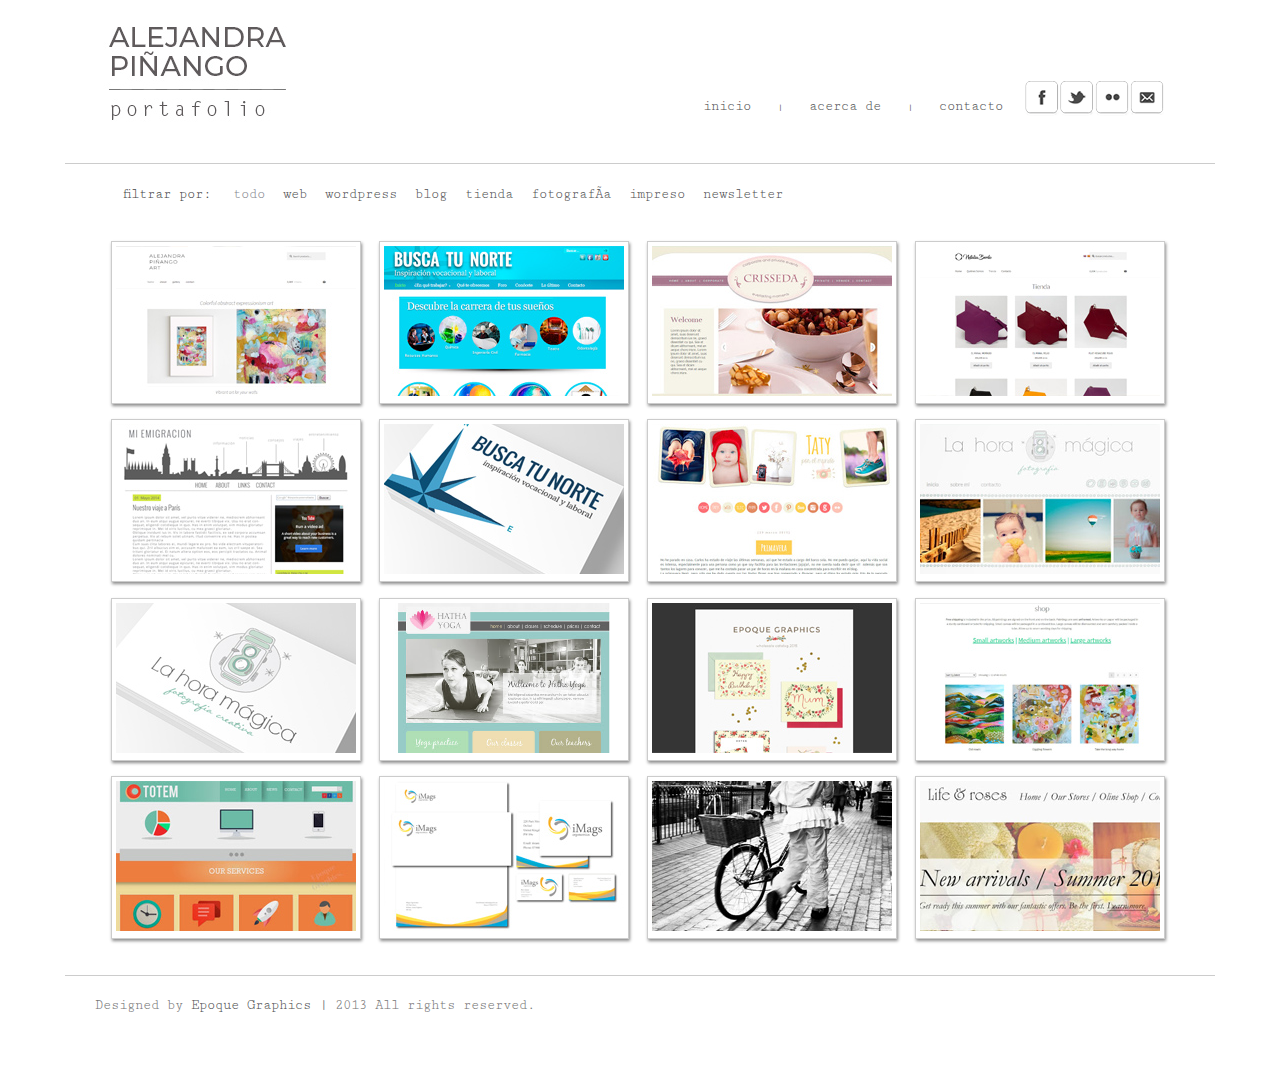
<file: index.html>
<!doctype html>
<html lang="en-US">
<head>
  <title>Portfolio Alejandra Pinango</title>
  <link rel="stylesheet" type="text/css" href="css/styles.css">
  <link rel="stylesheet" type="text/css" href="http://fonts.googleapis.com/css?family=Kite+One">
  <link href='http://fonts.googleapis.com/css?family=Cutive+Mono' rel='stylesheet' type='text/css'>
  <link href='http://fonts.googleapis.com/css?family=Arvo:400,700' rel='stylesheet' type='text/css'>
  <script type="text/javascript" src="https://ajax.googleapis.com/ajax/libs/jquery/1.8.2/jquery.min.js"></script>
  <script type="text/javascript" charset="utf-8" src="js/jquery.quicksand.js"></script>
  <script type="text/javascript" charset="utf-8" src="js/sorting.js"></script>
  
<!--[if lt IE 9]>
  <script type="text/javascript" src="http://html5shiv.googlecode.com/svn/trunk/html5.js"></script>
<![endif]-->
</head>

<body>
<div id="fb-root"></div>
<script>(function(d, s, id) {
  var js, fjs = d.getElementsByTagName(s)[0];
  if (d.getElementById(id)) return;
  js = d.createElement(s); js.id = id;
  js.src = "//connect.facebook.net/en_US/all.js#xfbml=1";
  fjs.parentNode.insertBefore(js, fjs);
}(document, 'script', 'facebook-jssdk'));</script>
<div class="header">
    <div id="logo">
	<a href="index.html">
	<img src="img/logo5.jpg" alt="logo" width="211" height="130">
    </div>
	<div id="right">
	<ul class="navi">
		<li class="navi"><a href="index.html">inicio</a></li> |
		<li class="navi"><a href="about.html">acerca de</a></li> |
		<li class="navi"><a href="contact.html">contacto</a></li>
	</ul>
	<div id="social-icons">	
		<a href="http://www.facebook.com/pages/EpoqueGraphics/297385477039229" class="facebook" target="_blank"></a>
		<a href="https://twitter.com/EpoqueGraphics" class="twitter" target="_blank"></a>
		<a href="http://www.flickr.com/photos/45223280@N04/" class="flickr" target="_blank"></a> 
		<a href="" class="mail"></a>
	</div>
	
	</div>
 </div>
<div id="main">
 <div id="w">

    <div class="sort" id="sort"><span class="label">filtrar por:</span> <a href="#" class="all selected">todo</a> <a href="#" class="web">web</a> <a href="#" class="wordpress">wordpress</a> <a href="#" class="blog">blog</a> <a href="#" class="shop">tienda</a> <a href="#" class="foto">fotografía</a> <a href="#" class="print">impreso</a> <a href="#" class="newsletter">newsletter</a>
	</div>
    
    <ul class="portfolio clearfix">
      <li data-id="id-1" class="wordpress"><a href="https://alejandrapinangoart.com/" target="_blank"><img src="images/web arte.jpg" class="portimg" width="240" height="150" ></a></li>
      
      <li data-id="id-2" class="wordpress"><a href="http://buscatunorte.com/" target="_blank"><img src="images/busca tu norte.jpg" class="portimg" width="240" height="150" ></a></li>
      
      <li data-id="id-3" class="web"><a href="https://alepb.github.io/crissedaevents/" target="_blank"><img src="images/crisseda web.jpg" class="portimg" width="240" height="150" ></a></li>
      
      <li data-id="id-4" class="shop"><a href="http://www.nataliaberilo.com/tienda/" target="_blank"><img src="images/tienda berilo.jpg" class="portimg" width="240" height="150" ></a></li>
      
      <li data-id="id-5" class="blog"><a href="http://www.miemigracion.com/" target="_blank"><img src="images/mi emigracion.jpg" class="portimg" width="240" height="150" ></a></li>
      
      <li data-id="id-6" class="print"><a href="http://2.bp.blogspot.com/-PrDyi58OL90/Ui4t83LHB3I/AAAAAAAAC9w/7UmbFRq_Pgs/s1600/buscatunortetarjetapCopy.png" target="_blank"><img src="images/tarjeta busca tu norte.jpg" class="portimg" width="240" height="150" ></a></li>
      
      <li data-id="id-7" class="blog"><a href="http://tatyporelmundo.blogspot.com/" target="_blank"><img src="images/blog taty.jpg" class="portimg" width="240" height="150" ></a></li>
      
      <li data-id="id-8" class="blog"><a href="http://lahoramagicafotografia.blogspot.com/" target="_blank"><img src="images/yol blog.jpg" class="portimg" width="240" height="150" ></a></li>
      
      <li data-id="id-9" class="print"><a href="http://3.bp.blogspot.com/-RTsrProQk7M/Ui4rRyMqWPI/AAAAAAAAC9c/CpTh5dnZ0kU/s1600/logo_yol3.png" target="_blank"><img src="images/tarjeta yol.jpg" class="portimg"></a></li>
      
      <li data-id="id-10" class="web"><a href="https://alepb.github.io/yoga/" target="_blank"><img src="images/yoga_web3.jpg" class="portimg" width="240" height="150" ></a></li>
      
      <li data-id="id-11" class="print"><a href="https://issuu.com/epoquegraphics/docs/epoque_graphics_catalogue" target="_blank"><img src="images/catalogo epoque.jpg" class="portimg" width="240" height="150" ></a></li>
      
      <li data-id="id-12" class="shop"><a href="https://alejandrapinangoart.com/shop/" target="_blank"><img src="images/tienda art.jpg" class="portimg"></a></li>
      
      <li data-id="id-13" class="web"><a href="https://alepb.github.io/totem/" target="_blank"><img src="images/totem bootstrap.jpg" class="portimg" width="240" height="150" ></a></li>
      
      <li data-id="id-14" class="print"><a href="http://3.bp.blogspot.com/-IzpES6VZwQ0/Ui3o7zFgMxI/AAAAAAAAC60/Nxwp13vas8w/s1600/imag-collateral2.png" target="_blank"><img src="images/tarjeta iMags.jpg" class="portimg" width="240" height="150" ></a></li>
      
      <li data-id="id-15" class="foto"><a href="photography.html" target="_blank"><img src="images/fotografia.jpg" class="portimg" width="240" height="150" ></a></li>
	  
	  <li data-id="id-15" class="newsletter"><a href="http://1.bp.blogspot.com/-1qoafHyPpi0/UjhevIzxM3I/AAAAAAAAC-U/jUrahewyveo/s1600/newsletter.jpg" target="_blank"><img src="images/newsletter.jpg" class="portimg" width="240" height="150" ></a></li>
    </ul>
</div>
</div>
	<div class="clear"></div>
	

<div class="footer">
	<p>Designed by <b><a href="www.epoquegraphics.com">Epoque Graphics</a></b> | 2013 All rights reserved.</p>
	<div class="clear"></div>
    <div class="fb-like" class="right" data-href="http://www.facebook.com/pages/EpoqueGraphics/297385477039229" data-send="false" data-width="450" data-show-faces="true">
	</div>
	
</div>

</body>
</html>
</file>
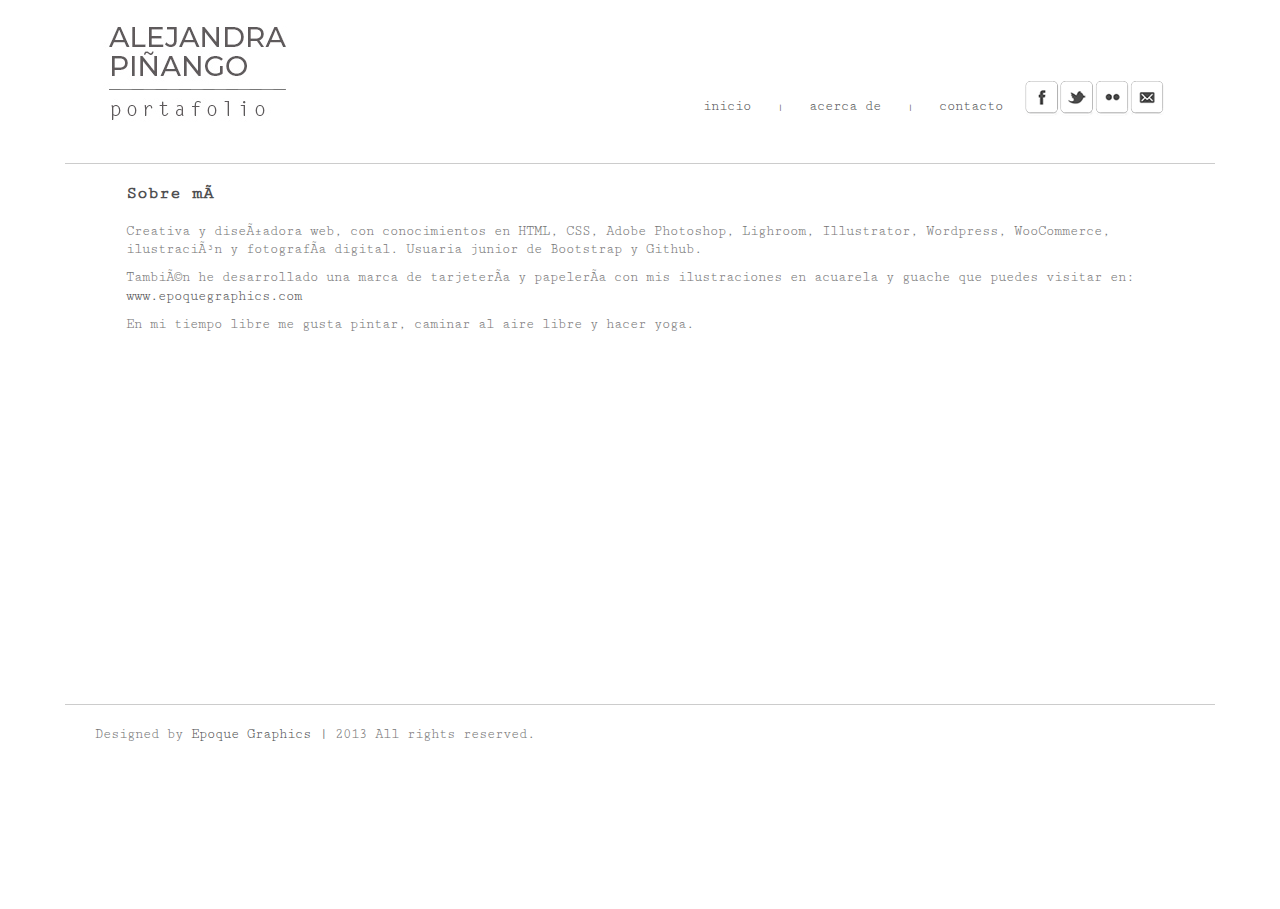
<file: about.html>
<!doctype html>
<html lang="en-US">
<head>
    <title>Portfolio Alejandra Pinango</title>
  <link rel="stylesheet" type="text/css" href="css/styles.css">
  <link rel="stylesheet" type="text/css" href="http://fonts.googleapis.com/css?family=Kite+One">
  <link href='http://fonts.googleapis.com/css?family=Cutive+Mono' rel='stylesheet' type='text/css'>
  <link href='http://fonts.googleapis.com/css?family=Arvo:400,700' rel='stylesheet' type='text/css'>
  <script type="text/javascript" src="https://ajax.googleapis.com/ajax/libs/jquery/1.8.2/jquery.min.js"></script>
  <script type="text/javascript" charset="utf-8" src="js/jquery.quicksand.js"></script>
  <script type="text/javascript" charset="utf-8" src="js/sorting.js"></script>
<!--[if lt IE 9]>
  <script type="text/javascript" src="http://html5shiv.googlecode.com/svn/trunk/html5.js"></script>
<![endif]-->
</head>

<body>
<div class="header">
  <div id="logo">
	<a href="index.html">
	<img src="img/logo5.jpg" alt="logo" width="211" height="130">
	</div>
	<div id="right">
	<ul class="navi">
		<li class="navi"><a href="index.html">inicio</a></li> |
		<li class="navi"><a href="about.html">acerca de</a></li> |
		<li class="navi"><a href="contact.html">contacto</a></li>
	</ul>
	<div id="social-icons">	
		<a href="http://www.facebook.com/pages/EpoqueGraphics/297385477039229" class="facebook" target="_blank"></a>
		<a href="https://twitter.com/EpoqueGraphics" class="twitter" target="_blank"></a>
		<a href="http://www.flickr.com/photos/45223280@N04/" class="flickr" target="_blank"></a> 
		<a href="" class="mail"></a>
	</div>
	</div>
</div>
 <div id="w">
	<div class="content">
	<h2>Sobre mí</h2>
	<br/>
	<br/>
	<p>Creativa y diseñadora web, con conocimientos en HTML, CSS, Adobe Photoshop, Lighroom, Illustrator, Wordpress, WooCommerce, ilustración y fotografía digital.
	Usuaria junior de Bootstrap y Github.</p>
	<p>También he desarrollado una marca de tarjetería y papelería con mis ilustraciones en acuarela y guache que puedes visitar en: <a href="http://www.epoquegraphics.com"  target="_blank">www.epoquegraphics.com</a></p>
	<p>En mi tiempo libre me gusta pintar, caminar al aire libre y hacer yoga.</p>
	</div>	
</div>
<div class="footer">
	<p>Designed by <b><a href="www.epoquegraphics.com">Epoque Graphics</a></b> | 2013 All rights reserved.</p>
</div>
</body>
</html>
</file>
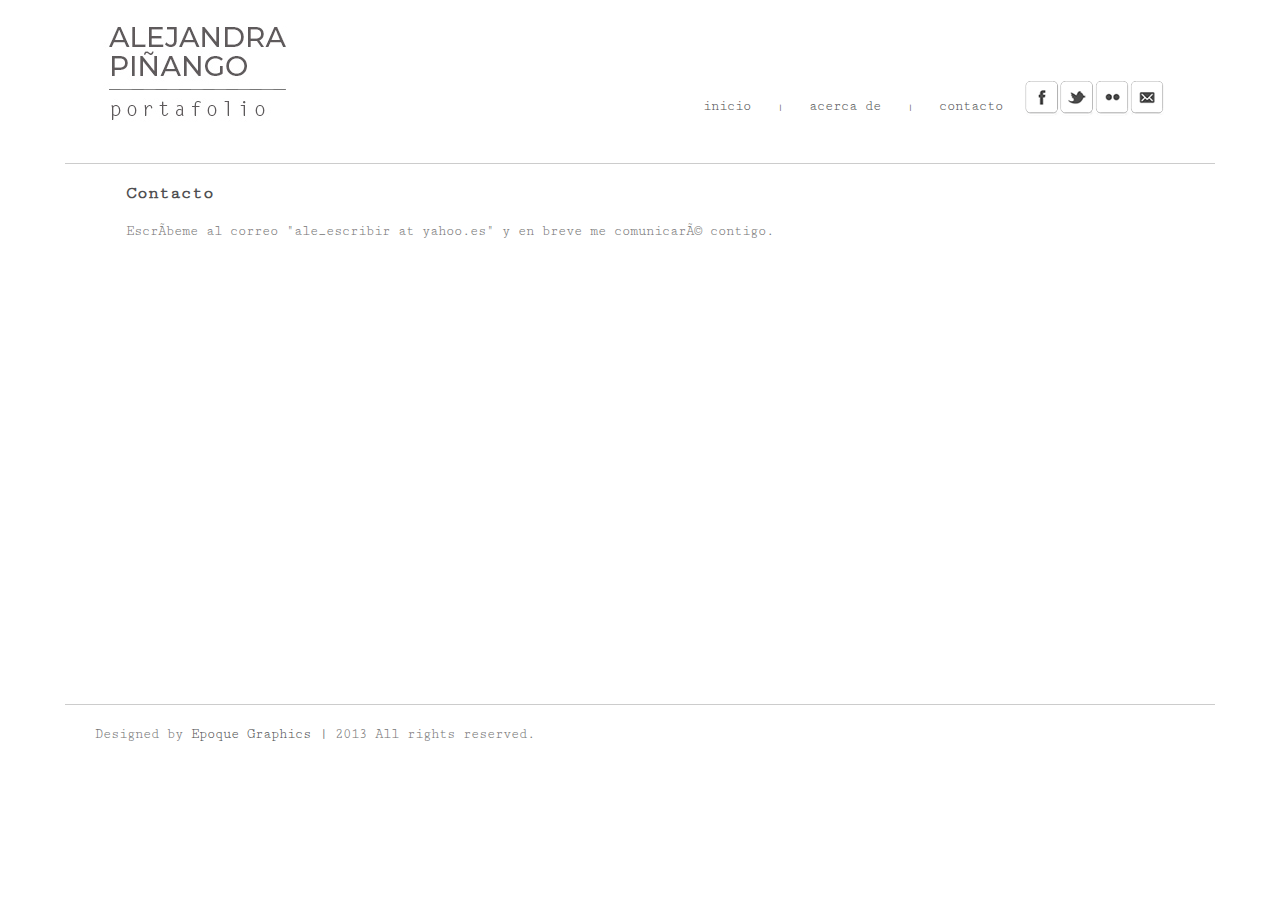
<file: contact.html>
<!doctype html>
<html lang="en-US">
<head>
    <title>Portfolio Alejandra Pinango</title>
  <link rel="stylesheet" type="text/css" href="css/styles.css">
  <link rel="stylesheet" type="text/css" href="http://fonts.googleapis.com/css?family=Kite+One">
  <link href='http://fonts.googleapis.com/css?family=Cutive+Mono' rel='stylesheet' type='text/css'>
  <link href='http://fonts.googleapis.com/css?family=Arvo:400,700' rel='stylesheet' type='text/css'>
  <script type="text/javascript" src="https://ajax.googleapis.com/ajax/libs/jquery/1.8.2/jquery.min.js"></script>
  <script type="text/javascript" charset="utf-8" src="js/jquery.quicksand.js"></script>
  <script type="text/javascript" charset="utf-8" src="js/sorting.js"></script>
<!--[if lt IE 9]>
  <script type="text/javascript" src="http://html5shiv.googlecode.com/svn/trunk/html5.js"></script>
<![endif]-->
</head>

<body>
<div class="header">
	<div id="logo">
	<a href="index.html">
	<img src="img/logo5.jpg" alt="logo" width="211" height="130">
	</div>
	<div id="right">
	<ul class="navi">
		<li class="navi"><a href="index.html">inicio</a></li> |
		<li class="navi"><a href="about.html">acerca de</a></li> |
		<li class="navi"><a href="contact.html">contacto</a></li>
	</ul>
	<div id="social-icons">	
		<a href="http://www.facebook.com/pages/EpoqueGraphics/297385477039229" class="facebook" target="_blank"></a>
		<a href="https://twitter.com/EpoqueGraphics" class="twitter" target="_blank"></a>
		<a href="http://www.flickr.com/photos/45223280@N04/" class="flickr" target="_blank"></a> 
		<a href="" class="mail"></a>
	</div>
	</div>
</div>
<div class="clear"></div>
<div id="w">
	<div class="content">
	<h2>Contacto</h2>
	<br/>
	<br/>
				<p>Escríbeme al correo "ale_escribir at yahoo.es" y en breve me comunicaré contigo. 
				</p>
				
	</div>
</div>
<div class="footer">
	<p>Designed by <b><a href="www.epoquegraphics.com">Epoque Graphics</a></b> | 2013 All rights reserved.</p>
</div>
</body>
</html>
</file>
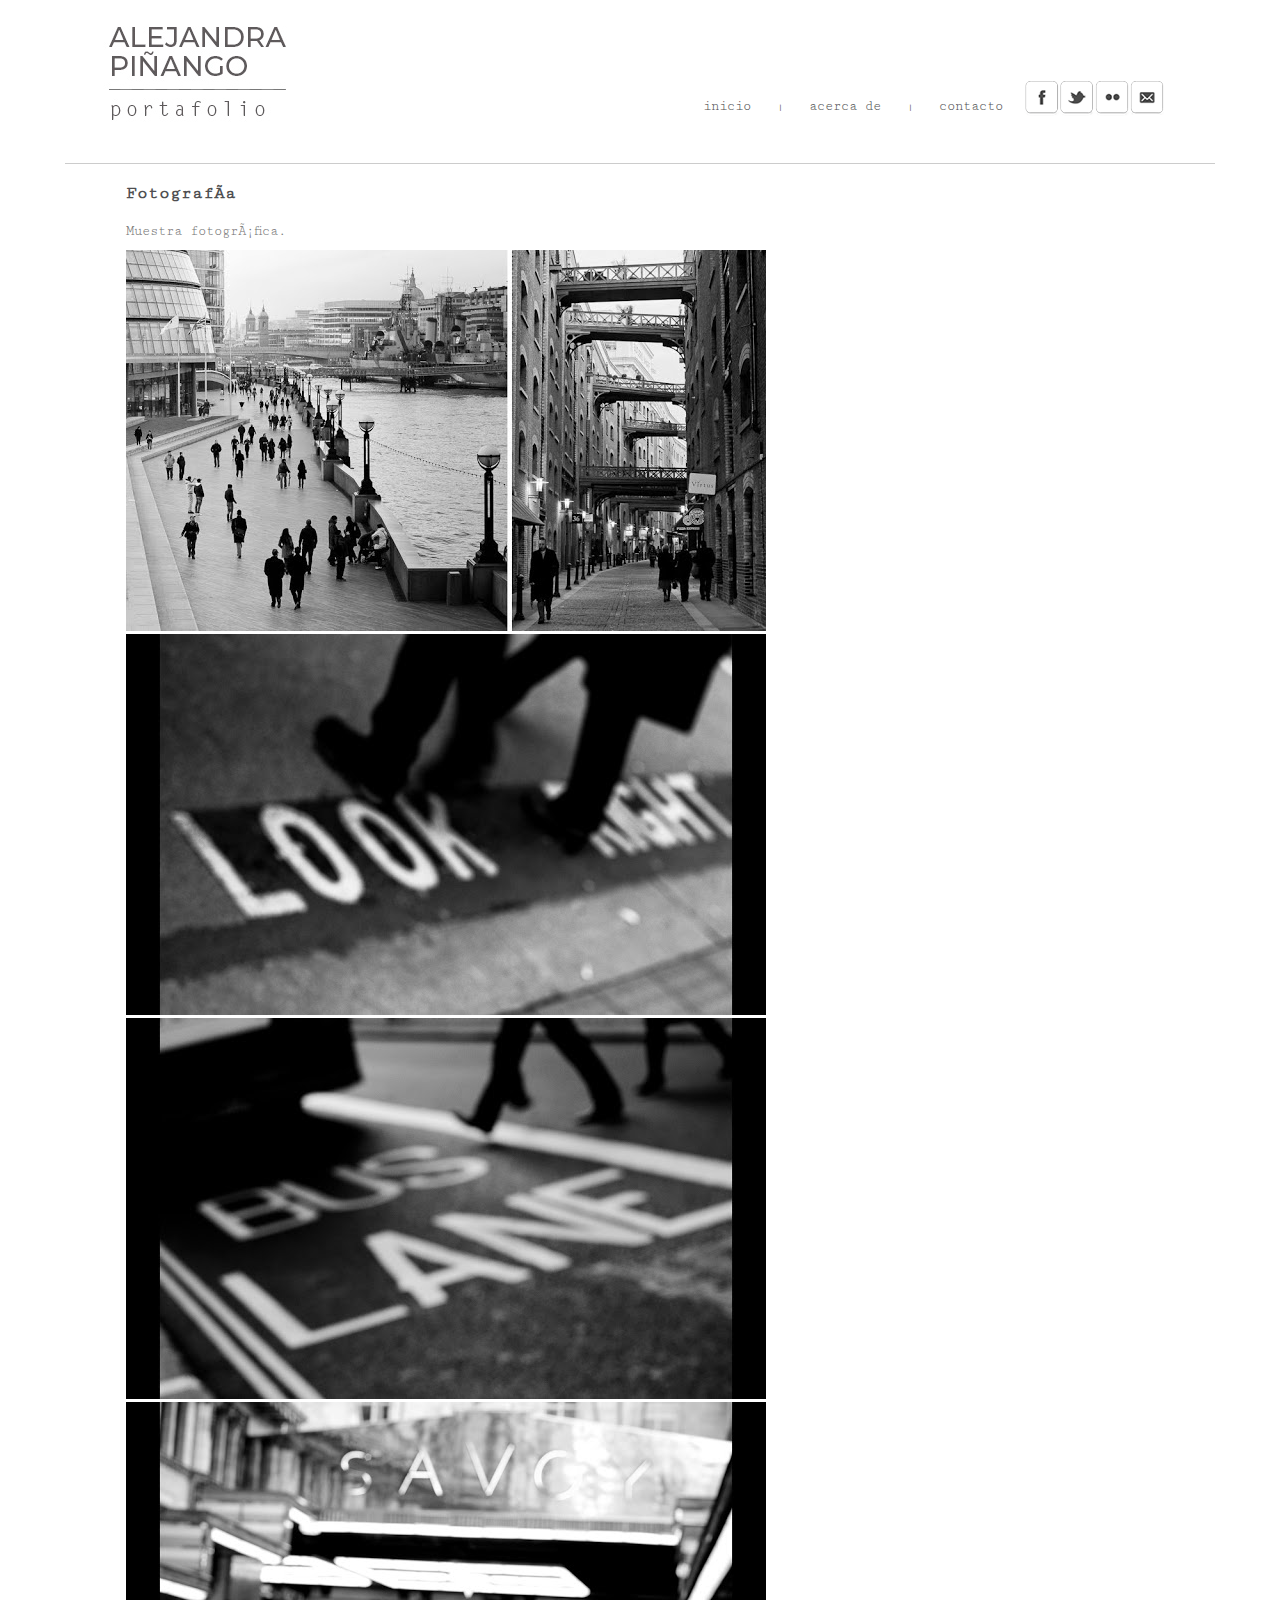
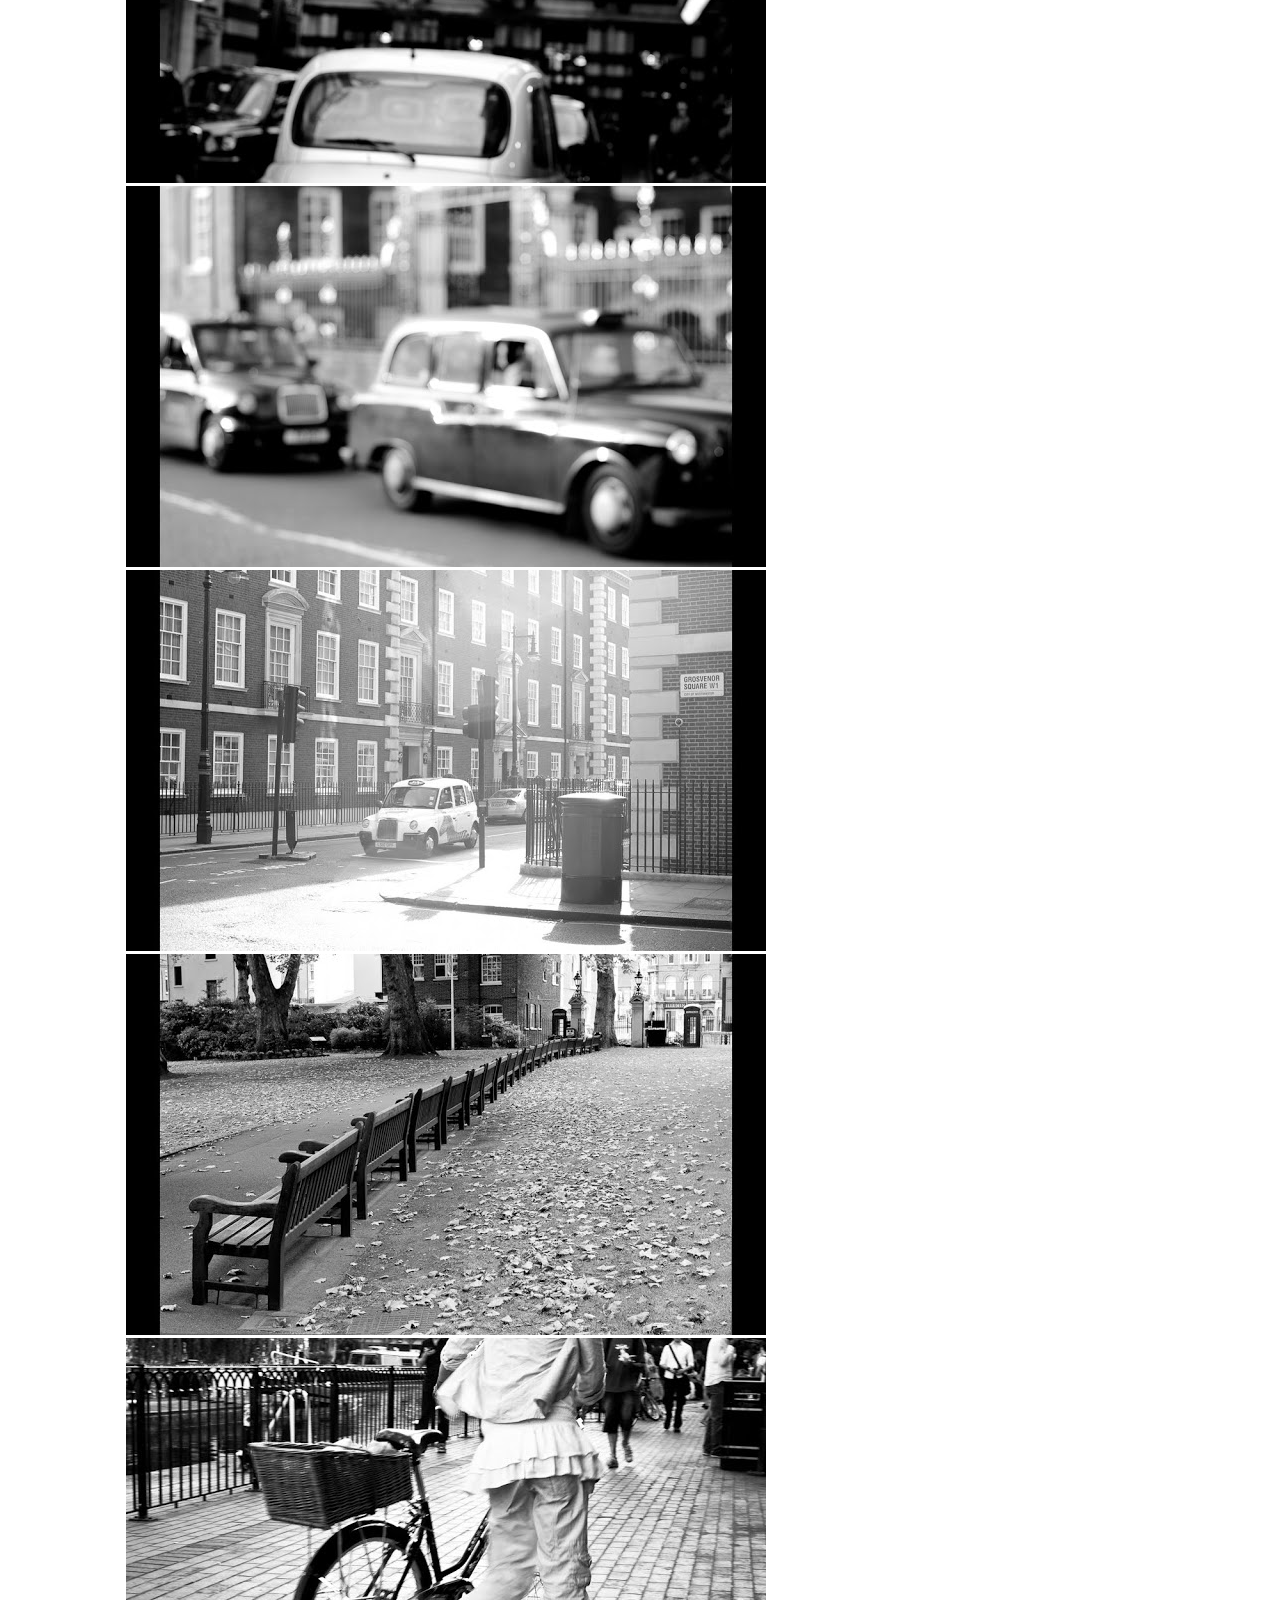
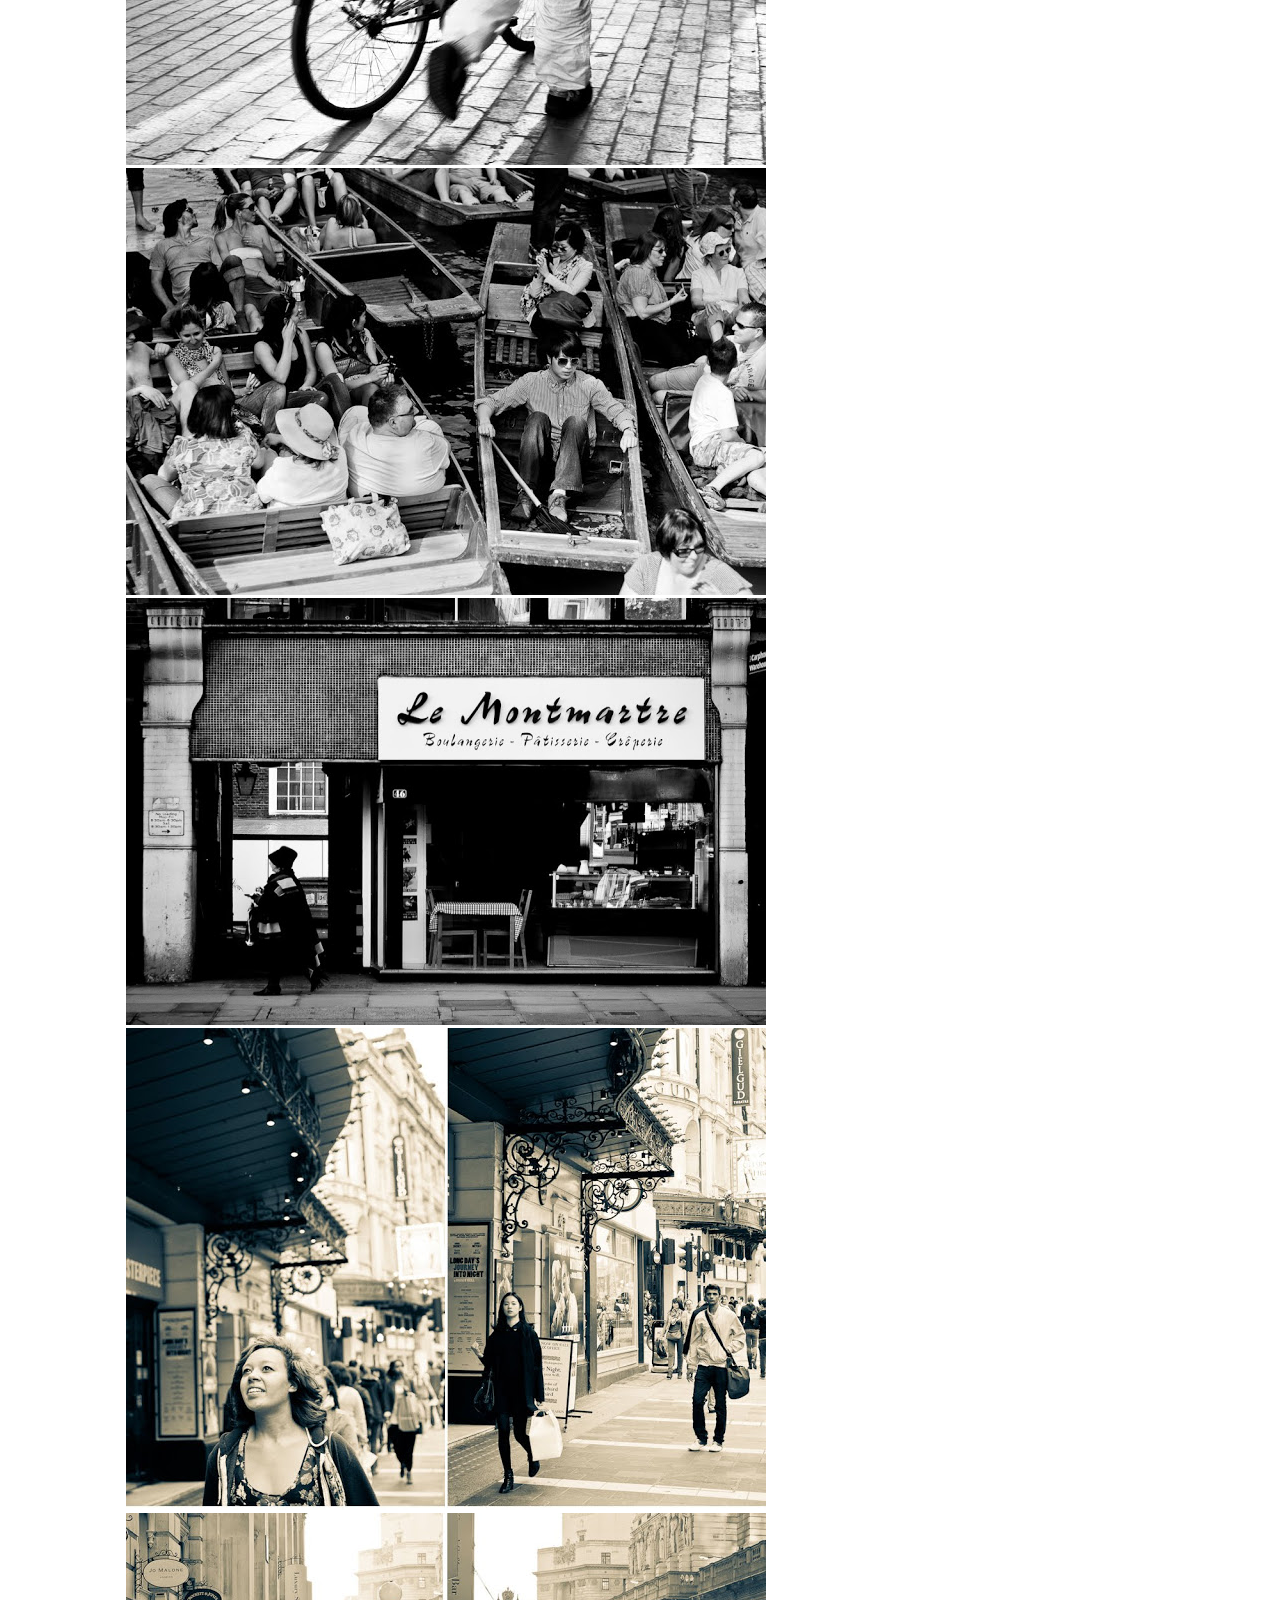
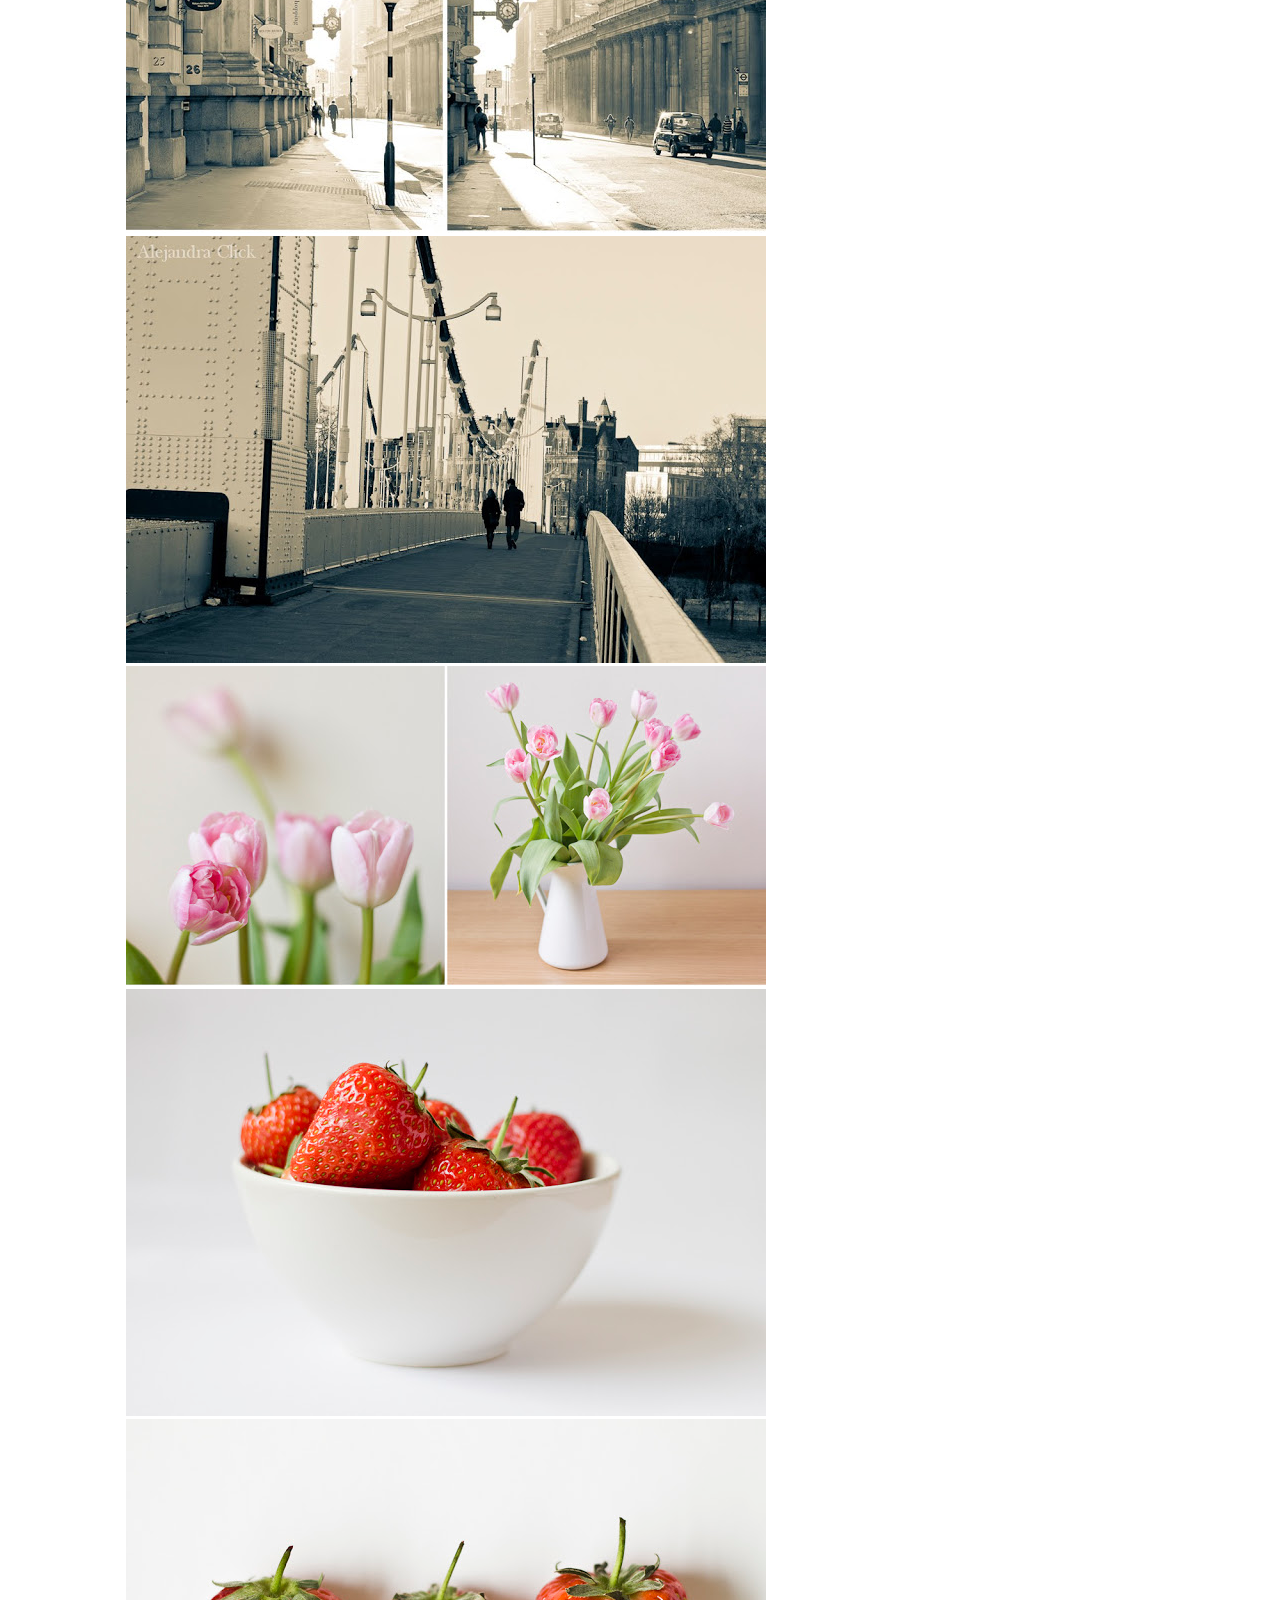
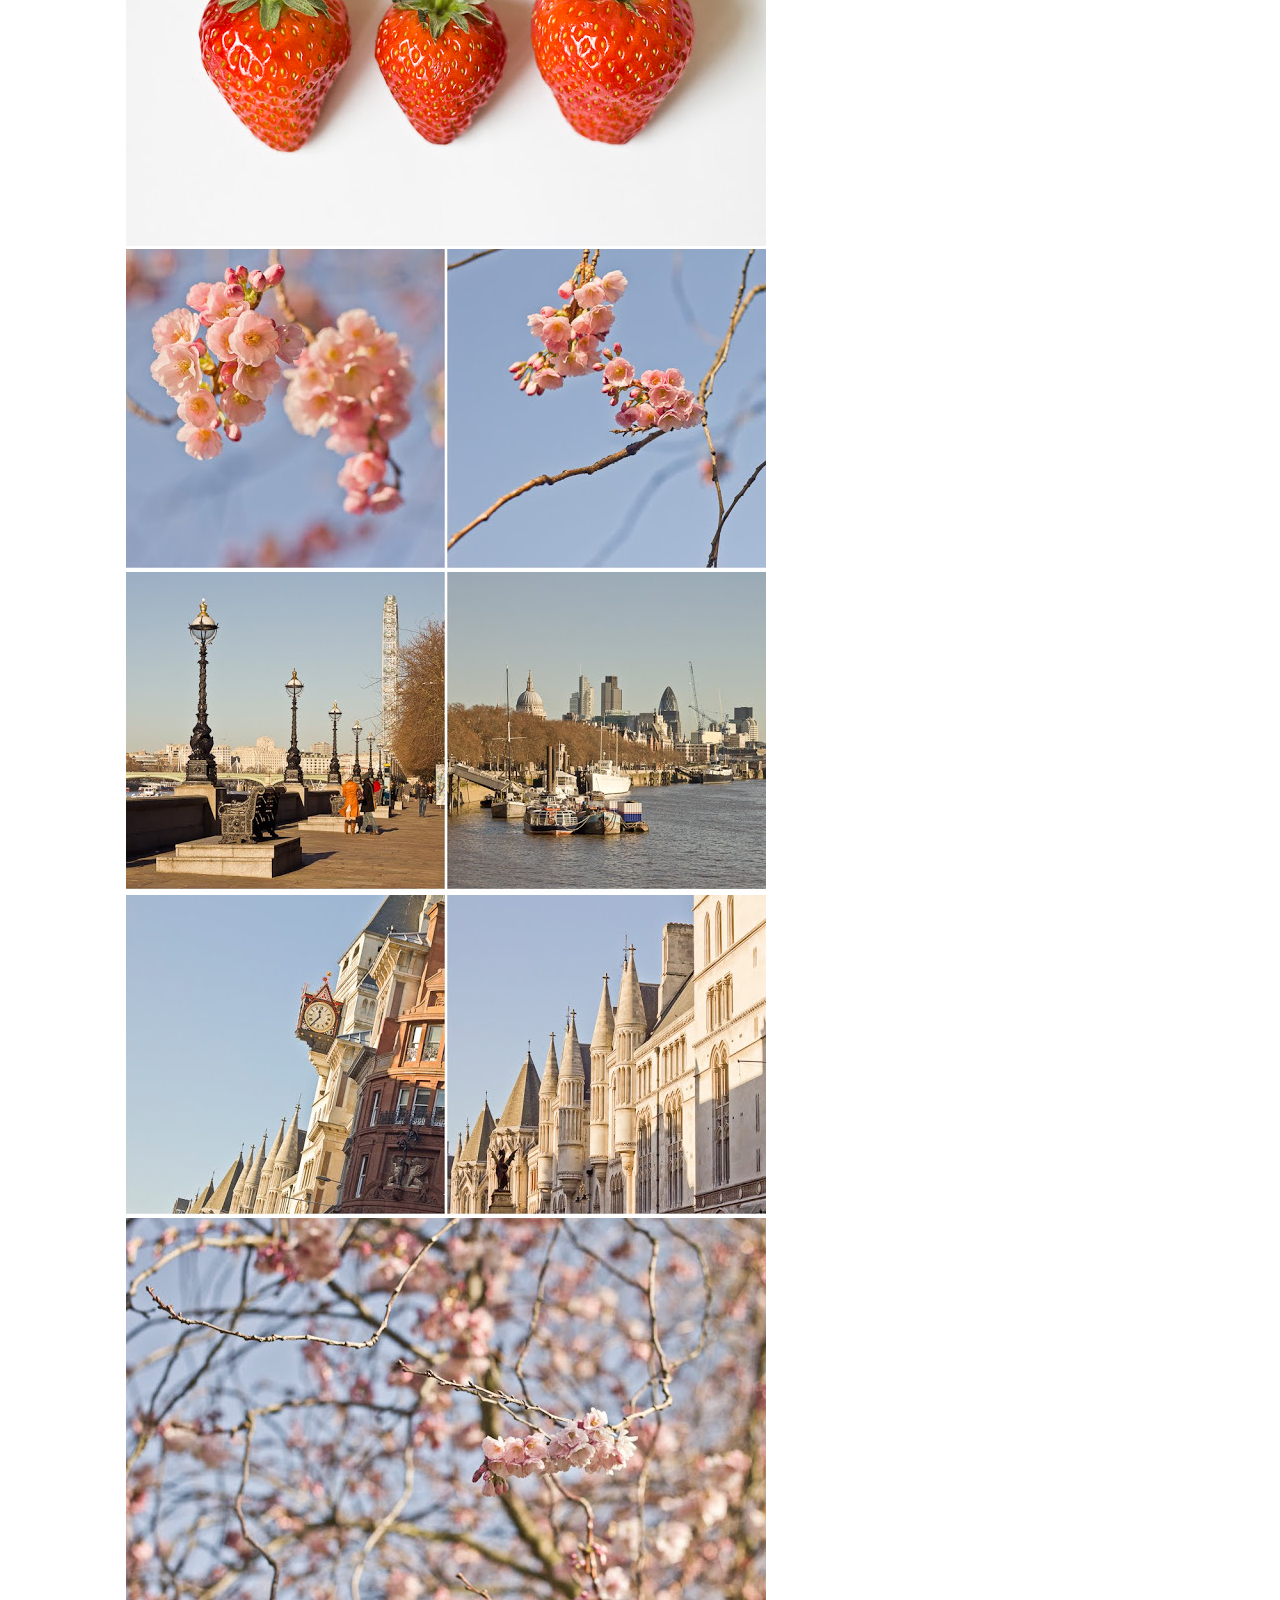
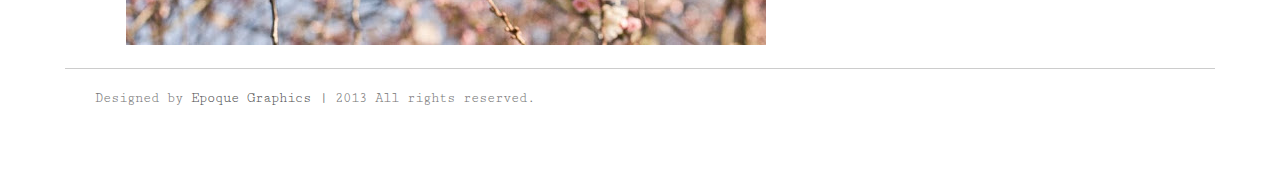
<file: photography.html>
<!doctype html>
<html lang="en-US">
<head>
    <title>Portfolio Alejandra Pinango</title>
  <link rel="stylesheet" type="text/css" href="css/styles.css">
  <link rel="stylesheet" type="text/css" href="http://fonts.googleapis.com/css?family=Kite+One">
  <link href='http://fonts.googleapis.com/css?family=Cutive+Mono' rel='stylesheet' type='text/css'>
  <link href='http://fonts.googleapis.com/css?family=Arvo:400,700' rel='stylesheet' type='text/css'>
  <script type="text/javascript" src="https://ajax.googleapis.com/ajax/libs/jquery/1.8.2/jquery.min.js"></script>
  <script type="text/javascript" charset="utf-8" src="js/jquery.quicksand.js"></script>
  <script type="text/javascript" charset="utf-8" src="js/sorting.js"></script>
<!--[if lt IE 9]>
  <script type="text/javascript" src="http://html5shiv.googlecode.com/svn/trunk/html5.js"></script>
<![endif]-->
</head>

<body>
<div class="header">
  <div id="logo">
	<a href="index.html">
	<img src="img/logo5.jpg" alt="logo" width="211" height="130">
	</div>
	<div id="right">
	<ul class="navi">
		<li class="navi"><a href="index.html">inicio</a></li> |
		<li class="navi"><a href="about.html">acerca de</a></li> |
		<li class="navi"><a href="contact.html">contacto</a></li>
	</ul>
	<div id="social-icons">	
		<a href="http://www.facebook.com/pages/EpoqueGraphics/297385477039229" class="facebook" target="_blank"></a>
		<a href="https://twitter.com/EpoqueGraphics" class="twitter" target="_blank"></a>
		<a href="http://www.flickr.com/photos/45223280@N04/" class="flickr" target="_blank"></a> 
		<a href="" class="mail"></a>
	</div>
	</div>
</div>
 <div id="w">
	<div id="main">
	<div id="myphoto">
	<h2>Fotografía</h2>
	<br/>
	<br/>
	<p>Muestra fotográfica.</p>
	
	<img src="images/img_photo/foto2 pagina.jpg" width="640" height="381" >
	
	<img src="images/img_photo/foto3 pagina.jpg" width="640" height="381" >
	
	<img src="images/img_photo/foto4 pagina.jpg" width="640" height="381" >
	
	<img src="images/img_photo/foto5 pagina.jpg" width="640" height="381" >
	
	<img src="images/img_photo/foto6 pagina.jpg" width="640" height="381" >
	
	<img src="images/img_photo/foto7 pagina.jpg" width="640" height="381" >
	
	<img src="images/img_photo/foto8 pagina.jpg" width="640" height="381" >
	
	<img src="images/img_photo/pagina3-3454.jpg" width="640" height="427" >
	
	<img src="images/img_photo/pagina3-0620.jpg" width="640" height="427" >
	
	<img src="images/img_photo/pagina3-7701.jpg" width="640" height="427" >
	
	<img src="images/img_photo/foto22 pagina.jpg" width="640" height="482" >
	
	<img src="images/img_photo/foto15 pagina.jpg" width="640" height="320" >
	
	<img src="images/img_photo/pagina3-7840.jpg" width="640" height="427" >
	
	<img src="images/img_photo/foto18 pagina.jpg" width="640" height="320" >
	
	<img src="images/img_photo/pagina3-1135.jpg" width="640" height="427" >
	
	<img src="images/img_photo/pagina3-1149.jpg" width="640" height="427" >
	
	<img src="images/img_photo/foto21 pagina.jpg" width="640" height="320" >
	
	<img src="images/img_photo/foto13 pagina.jpg" width="640" height="320" >
	
	<img src="images/img_photo/pagina 45 slider 3.jpg" width="640" height="320" >
	
	<img src="images/img_photo/pagina3-9099.jpg" width="640" height="427" >
	
	
	
	
	

	</div>	
</div>
<div class="footer">
	<p>Designed by <b><a href="www.epoquegraphics.com">Epoque Graphics</a></b> | 2013 All rights reserved.</p>
</div>
</body>
</html>
</file>
<file: css/styles.css>
html, body, div, span, applet, object, iframe, h1, h2, h3, h4, h5, h6, p, blockquote, pre, a, abbr, acronym, address, big, cite, code, del, dfn, em, img, ins, kbd, q, s, samp, small, strike, strong, sub, sup, tt, var, b, u, i, center, dl, dt, dd, ol, ul, li, fieldset, form, label, legend, table, caption, tbody, tfoot, thead, tr, th, td, article, aside, canvas, details, embed, figure, figcaption, footer, header, hgroup, menu, nav, output, ruby, section, summary, time, mark, audio, video {
  margin: 0;
  padding: 0;
  border: 0;
  font-size: 100%;
  font: inherit;
  vertical-align: baseline;
  outline: none;
  -webkit-box-sizing: border-box;
  -moz-box-sizing: border-box;
  box-sizing: border-box;
}
html { height: 101%; }
body { 
font-size: 62.5%; 
line-height: 1; 
font-family: 'Cutive Mono', serif;  
padding-bottom: 65px;
}

article, aside, details, figcaption, figure, footer, header, hgroup, menu, nav, section { 
	display: block; 
}
ol, ul { 
list-style: none; 
}

blockquote, q { 
quotes: none; 
}
blockquote:before, blockquote:after, q:before, q:after 
{ content: ''; 
content: none; 
}
strong { 
font-weight: bold; 
} 

table { border-collapse: collapse; border-spacing: 0; }
img { border: 0; max-width: 100%; }

h2 {
font-family: 'Cutive Mono', serif; 
font-size: 1.8em; 
color: #4f4f51;
font-weight: 700; 
}
p { font-size: 1.4em; color: #747474; line-height: 1.3em; margin-bottom: 10px; }

a { color: #4f4f51; text-decoration: none; 
}
a:hover { text-decoration: underline; 
}

.header {
min-width: 850px; 
max-width: 1150px; 
margin: 0 auto; 
border-bottom: 1px solid #cccccc;
overflow: auto;
}

#logo {
margin: 10px 20px 0px 30px;
float:left;
width: 211px;
height: 130px;
}

/* main page layout */
#w {
min-width: 850px; 
max-width: 1150px; 
margin: 0 auto; 
padding: 0px; 
}

/* sorting and filtering */
.sort { 
display: block; 
font-family: 'Cutive Mono', serif; 
font-size: 1.4em; 
line-height: 0.9em; 
color: #444; 
margin-top: 24px; 
margin-left: 5%; 
}

.sort .label { margin-right: 11px; }

.sort a { margin-right: 4px; padding: 0px 3px; }
.sort a:hover { color: #989caa; text-decoration: none; border-bottom: 1px solid #85878f;}

.sort a.selected { color: #85878f;}


/* portfolio items */
.portfolio { 
display: block; 
margin: 20px 2%; 
padding-left: 2%; 
padding-top: 20px; 
width: 96%; 
}

.portfolio li { 
  float: left; 
  margin-right: 18px; 
  margin-bottom: 1.55em;
  -webkit-box-shadow: 1px 2px 3px rgba(0,0,0,0.45);
  -moz-box-shadow: 1px 2px 3px rgba(0,0,0,0.45);
  box-shadow: 1px 2px 3px rgba(0,0,0,0.45);
}
.portfolio li a { 
  display: block; 
  padding: 4px; 
  background: #fff; 
  border: 1px solid #ccc; 
  -webkit-transition: all 0.35s linear; 
  -moz-transition: all 0.35s linear; 
  -o-transition: all 0.35s linear;
  transition: all 0.35s linear;
}
.portfolio li a:hover { 
opacity: 0.65; 
}

/* clearfix */
.clearfix:after { content: "."; display: block; clear: both; visibility: hidden; line-height: 0; height: 0; }
.clearfix { display: inline-block; }
html[xmlns] .clearfix { display: block; }
* html .clearfix { height: 1%; }
/* navegation */
ul.navi {
margin: 80px 0px 30px 5px;
padding: 20px 0px 20px 0px;
color: #4f4f51; 
float:left;
}
 li.navi {
margin: 10px;
padding: 10px;
display: inline;
font-family: 'Cutive Mono', serif; 
font-size: 1.4em; 
line-height: 0.9em; 
color: #4f4f51; 
}
.clear {
clear:left;
}
.content {
margin: 20px 38px;
padding: 0 2%;
width: 96%;
height: 500px;
}
.footer {
min-width: 850px; 
max-width: 1150px; 
display: block;
margin :0 auto;
border-top: 1px solid #cccccc;
}
.footer p{
margin: 0px 0px 0px 30px;
padding: 20px 20px 0px 0px;
text-align:left;
}
form{
margin:0px;
width:500px;
float:left;
border: 1px solid #cccccc;
border-radius: 5px;
}
p.forma{
margin:20px 20px 0px 20px;
padding-left:10px;
}

input{
margin:5px 20px 0px 30px;
border: 1px solid #cccccc;
border-radius: 5px;
}
textarea{
height:70px;
width:440px;
margin:5px 30px 0px 30px;
font-family: 'Cutive Mono', serif; 
font-size: 1.4em; 
color: #4f4f51;
border: 1px solid #cccccc;
border-radius: 5px;
}

button{
font-family: tahoma;
text-transform:lowercase;
margin:5px 20px 20px 30px;
float:right;
color: #4f4f51;
}
iframe{
float:right;
width:200px;
height:200px;
margin:30px;
}
#right{
float:right;
margin:0px 30px;
}
#social-icons {
	margin: 80px 20px 30px 0px;
	padding: 1px;
	height: 35px;
	float: left;
}

.facebook {
float: left;
margin: 0px;
display: block;
width: 35px;
height: 35px;
background: url(../img/facebook.png) no-repeat 0px -35px;
}

.twitter {
float: left;
margin: 0px;
display: block;
width: 35px;
height: 35px;
background: url(../img/twitter.png) no-repeat 0px -35px;
}

.flickr {
float: left;
margin: 0px;
display: block;
width: 35px;
height: 35px;
background: url(../img/flickr.png) no-repeat 0px -35px;
}

.mail {
float: left;
margin: 0px;
display: block;
width: 35px;
height: 34px;
background: url(../img/email.png) no-repeat 0px -35px;
}
.facebook:hover, .twitter:hover, .flickr:hover, .mail:hover {
width:35px;
height: 33px;
background-position: 0px -1px;
}

#main{
height: auto;
}
/*agregado por mi para configurar pagina de fotos*/
#myphoto{
    margin: 20px 38px;
    padding: 0 2%;
    width: 96%;
	height: auto;
}
</file>
